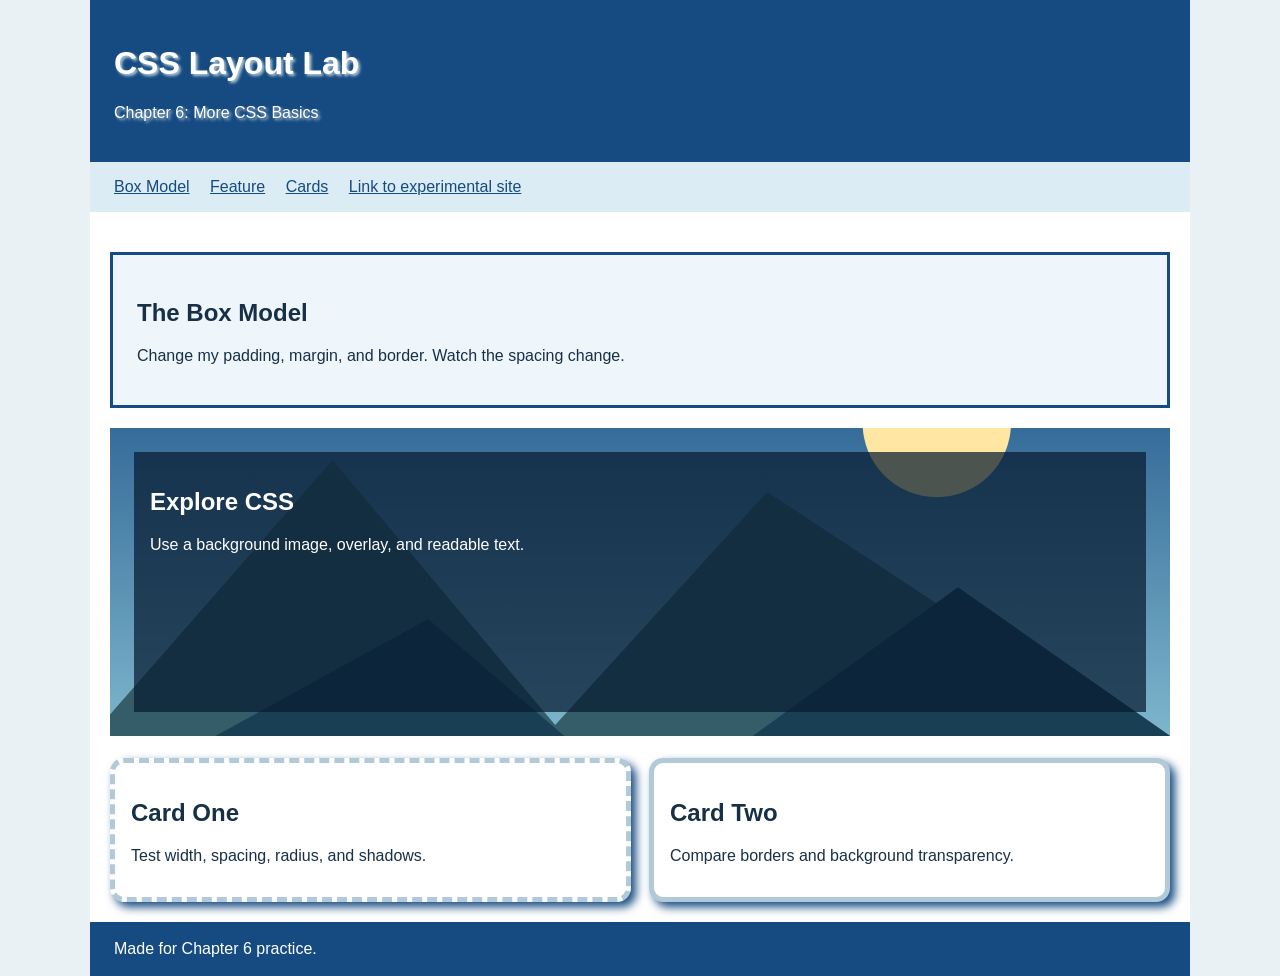
<file: index.html>
<!DOCTYPE html>
<html lang="en">
<head>
  <meta charset="UTF-8">
  <meta name="viewport" content="width=device-width, initial-scale=1">
  <title>Chapter 6 | CSS Layout Lab</title>
  <link rel="stylesheet" href="styles.css">
</head>
<body>
  <div class="page-wrapper">
    <header class="site-header">
      <h1>CSS Layout Lab</h1>
      <p>Chapter 6: More CSS Basics</p>
    </header>
    <nav aria-label="Page navigation">
      <a href="#box-model">Box Model</a>
      <a href="#feature">Feature</a>
      <a href="#cards">Cards</a>
      <a href="/css-experiment.html">Link to experimental site</a>
    </nav>
    <main>
      <section id="box-model" class="panel">
        <h2>The Box Model</h2>
        <p>Change my padding, margin, and border. Watch the spacing change.</p>
      </section>
      <section id="feature" class="feature">
        <div class="feature-content">
          <h2>Explore CSS</h2>
          <p>Use a background image, overlay, and readable text.</p>
        </div>
      </section>
      <section id="cards" class="cards" aria-label="Example cards">
        <article class="card card-border">
          <h2>Card One</h2>
          <p>Test width, spacing, radius, and shadows.</p>
        </article>
        <article class="card card-2-border">
          <h2>Card Two</h2>
          <p>Compare borders and background transparency.</p>
        </article>
      </section>
    </main>
    <footer>Made for Chapter 6 practice.</footer>
  </div>
</body>
</html>
</file>
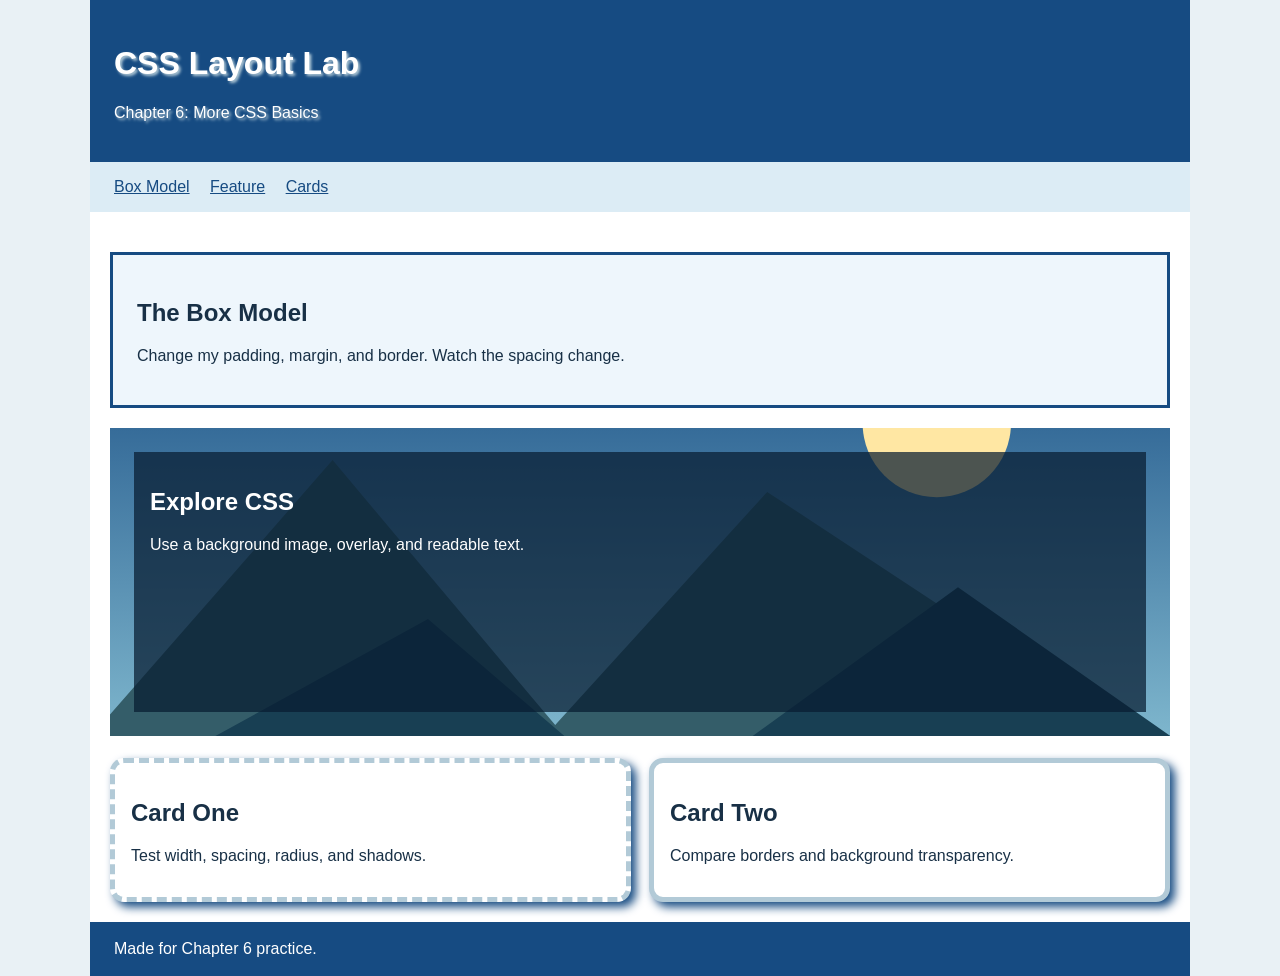
<file: chapter6-starter/index.html>
<!DOCTYPE html>
<html lang="en">
<head>
  <meta charset="UTF-8">
  <meta name="viewport" content="width=device-width, initial-scale=1">
  <title>Chapter 6 | CSS Layout Lab</title>
  <link rel="stylesheet" href="styles.css">
</head>
<body>
  <div class="page-wrapper">
    <header class="site-header">
      <h1>CSS Layout Lab</h1>
      <p>Chapter 6: More CSS Basics</p>
    </header>
    <nav aria-label="Page navigation">
      <a href="#box-model">Box Model</a>
      <a href="#feature">Feature</a>
      <a href="#cards">Cards</a>
    </nav>
    <main>
      <section id="box-model" class="panel">
        <h2>The Box Model</h2>
        <p>Change my padding, margin, and border. Watch the spacing change.</p>
      </section>
      <section id="feature" class="feature">
        <div class="feature-content">
          <h2>Explore CSS</h2>
          <p>Use a background image, overlay, and readable text.</p>
        </div>
      </section>
      <section id="cards" class="cards" aria-label="Example cards">
        <article class="card card-border">
          <h2>Card One</h2>
          <p>Test width, spacing, radius, and shadows.</p>
        </article>
        <article class="card card-2-border">
          <h2>Card Two</h2>
          <p>Compare borders and background transparency.</p>
        </article>
      </section>
    </main>
    <footer>Made for Chapter 6 practice.</footer>
  </div>
</body>
</html>
</file>
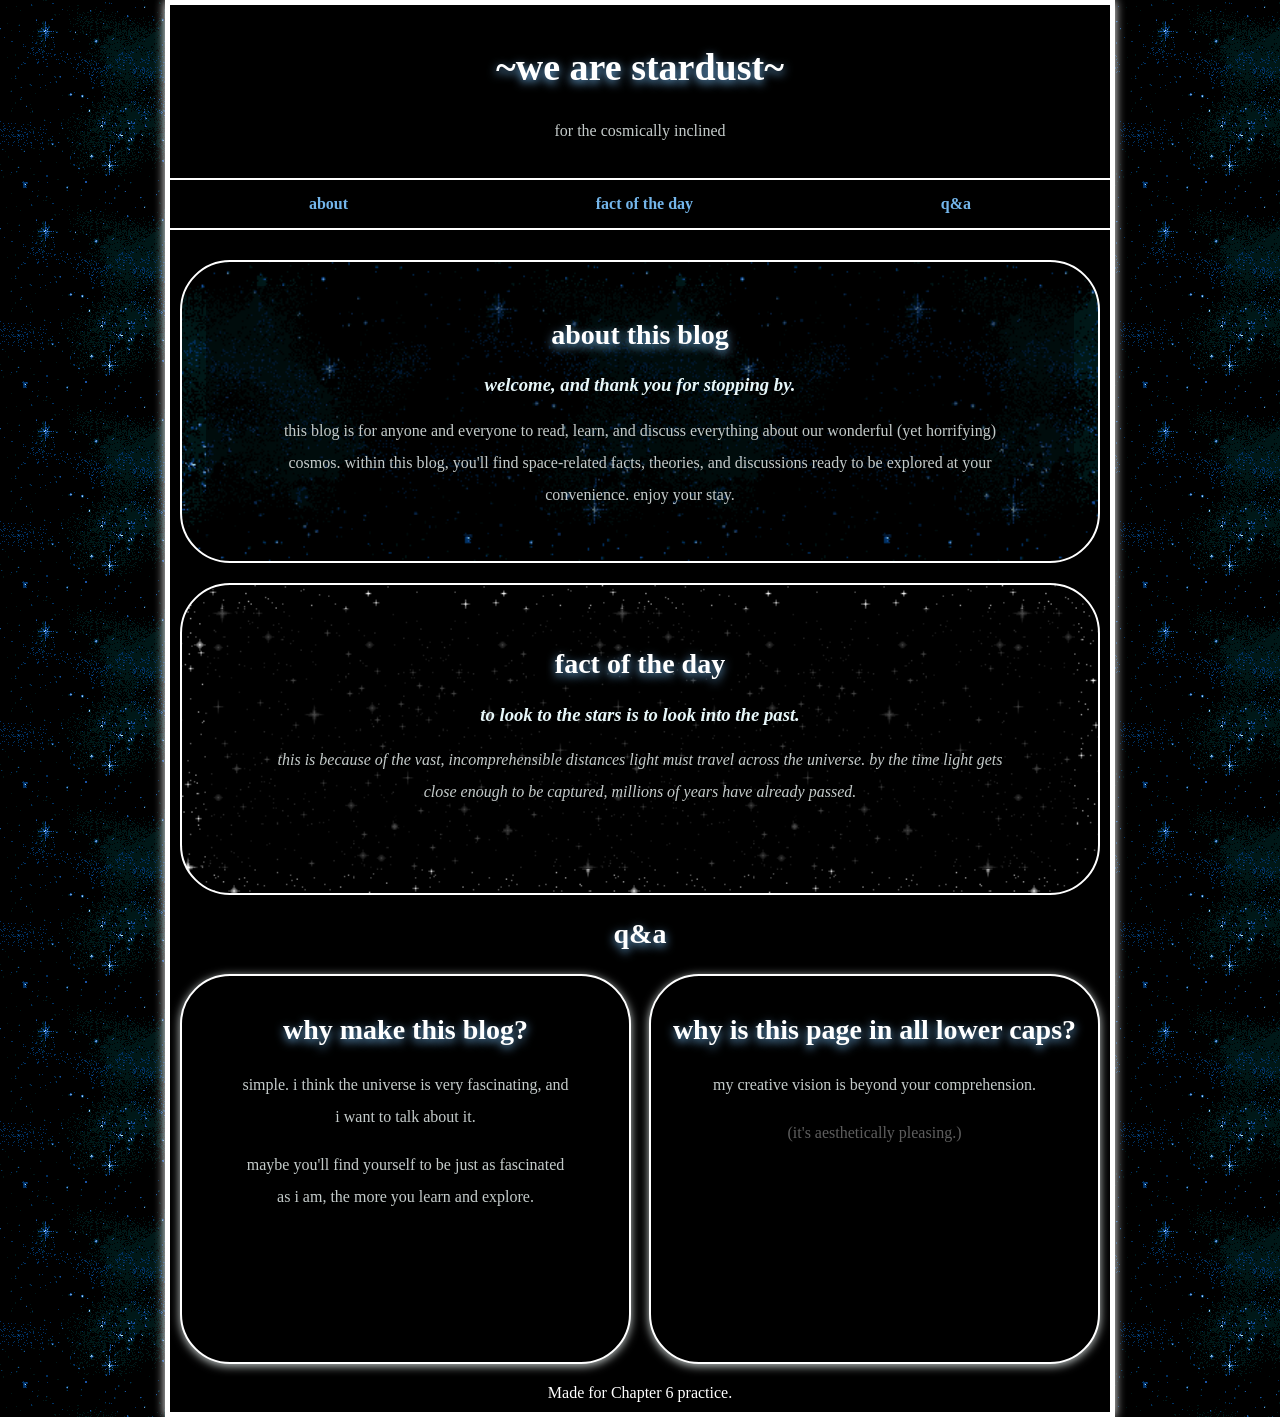
<file: css-experiment.html>
<!DOCTYPE html>
<html lang="en">
<head>
  <meta charset="UTF-8">
  <meta name="viewport" content="width=device-width, initial-scale=1">
  <title>we are stardust - a space blog</title>
  <link rel="stylesheet" href="experiment.css">
</head>
<body>
  <div class="page-wrapper">
    <header class="site-header">
      <h1>&#126;we are stardust&#126;</h1>
      <p>for the cosmically inclined</p>
    </header>
    <nav aria-label="Page navigation">
      <a href="#about">about</a>
      <a href="#feature">fact of the day</a>
      <a href="#cards">q&amp;a</a>
    </nav>
    <main>
      <section id="box-model" class="panel">
        <div>
          <h2>about this blog</h2>
          <h3>welcome, and thank you for stopping by.</h3>
          <p>this blog is for anyone and everyone to read, learn, and discuss everything about our
           wonderful &#40;yet horrifying&#41; cosmos. within this blog, you'll find space-related 
           facts, theories, and discussions ready to be explored at your convenience. enjoy your stay.</p>
        </div>
      </section>
      <section id="feature" class="feature">
        <div class="feature-content">
          <h2>fact of the day</h2>
          <h3><em>to look to the stars is to look into the past.</em></h3>
          <p><em>this is because of the vast, incomprehensible 
            distances light must travel across the universe. by the time light gets close enough to be captured, 
            millions of years have already passed.</em></p>
        </div>
      </section>
      <section>
        <h2>q&amp;a</h2>
      </section>
      <section id="cards" class="cards" aria-label="Example cards">
        <article class="card card-border">
          <h2>why make this blog?</h2>
          <p>simple. i think the universe is very fascinating, and i want to talk about it.</p>
          <p>maybe you'll find yourself to be just as fascinated as i am, the more you learn and explore.</p>
        </article>
        <article class="card card-2-border">
          <h2>why is this page in all lower caps?</h2>
          <p>my creative vision is beyond your comprehension.</p>
          <p style="color:rgb(94, 94, 94)">&#40;it's aesthetically pleasing.&#41;</p>
        </article>
      </section>
    </main>
    <footer>Made for Chapter 6 practice.</footer>
  </div>
</body>
</html>
</file>
<file: styles.css>
/* Chapter 6 starter: edit the rules below and add your own. */
* { box-sizing: border-box; }
body {
    margin: 0;
    font-family: Arial, Helvetica, sans-serif;
    color: #183046;
    background:#e9f1f5;
}
.page-wrapper {
    width: 90%;
    max-width: 1100px;
    margin-left: auto;
    margin-right: auto;
    background: white; 
}
.site-header {
    background: #164b82;
    background-size: cover;
    background-position: left;
    color: white;
    text-shadow: 2px 2px 3px #b2cad7;
    padding: 24px; }
nav { 
    padding: 16px 24px;
    background: #dcecf5;
}
nav a { margin-right: 16px;
    color: #164b82; 
}
main { 
    padding: 20px;
}
#box-model {
    padding: 24px;
    margin: 20px 0;
    border: 3px solid #164b82;

}
.panel {
    background: #eef6fc;
    padding: 16px;
}
.feature {
    background-image: url("assets/landscape.svg");
    background-size: cover;
    background-position: center;
    min-height: 240px;
    padding: 24px;
    color: white;
}
.feature-content {
    background-color: rgba(8, 29, 49, .72);
    min-height: 260px;
    padding: 16px;
}
.cards {
    display: flex;
    flex-wrap: wrap;
    gap: 18px;
    margin-top: 22px;
}
.card {
    flex: 1 1 220px;
    padding: 16px;
    background: #fff;
    border: 1px solid #b2cad7;
    box-shadow: 5px 5px 10px  #164b82;
}
.card-border {
    border: 5px dashed #b2cad7;
    border-radius: 14px;
}
.card-2-border {
    border: 5px solid #b2cad7;
    border-radius: 14px;
}
footer {
    padding: 18px 24px;
    background: #164b82;
    color: white;
}
</file>
<file: chapter6-starter/styles.css>
/* Chapter 6 starter: edit the rules below and add your own. */
* { box-sizing: border-box; }
body {
    margin: 0;
    font-family: Arial, Helvetica, sans-serif;
    color: #183046;
    background:#e9f1f5;
}
.page-wrapper {
    width: 90%;
    max-width: 1100px;
    margin-left: auto;
    margin-right: auto;
    background: white; 
}
.site-header {
    background: #164b82;
    background-size: cover;
    background-position: left;
    color: white;
    text-shadow: 2px 2px 3px #b2cad7;
    padding: 24px; }
nav { 
    padding: 16px 24px;
    background: #dcecf5;
}
nav a { margin-right: 16px;
    color: #164b82; 
}
main { 
    padding: 20px;
}
#box-model {
    padding: 24px;
    margin: 20px 0;
    border: 3px solid #164b82;

}
.panel {
    background: #eef6fc;
    padding: 16px;
}
.feature {
    background-image: url("assets/landscape.svg");
    background-size: cover;
    background-position: center;
    min-height: 240px;
    padding: 24px;
    color: white;
}
.feature-content {
    background-color: rgba(8, 29, 49, .72);
    min-height: 260px;
    padding: 16px;
}
.cards {
    display: flex;
    flex-wrap: wrap;
    gap: 18px;
    margin-top: 22px;
}
.card {
    flex: 1 1 220px;
    padding: 16px;
    background: #fff;
    border: 1px solid #b2cad7;
    box-shadow: 5px 5px 10px  #164b82;
}
.card-border {
    border: 5px dashed #b2cad7;
    border-radius: 14px;
}
.card-2-border {
    border: 5px solid #b2cad7;
    border-radius: 14px;
}
footer {
    padding: 18px 24px;
    background: #164b82;
    color: white;
}
</file>
<file: experiment.css>
* { 
    box-sizing: border-box;
}
body {
    margin: 0;
    font-family: Georgia, 'Times New Roman', Times, serif;
    text-align: center;
    color: white;
    background: #000000;
    background-image: url("assets/stars-10.gif");
    background-size: auto;
}
.page-wrapper {
    width: 90%;
    max-width: 950px;
    margin: 0 auto;
    background: #000000;
    border: 5px solid white;
    box-shadow: 0 0 10px white;
}
.site-header {
    background-color: #000000;
    padding: 15px;
}
.site-header h1 {
    text-shadow: 0 3px 10px #73b5ea;
    font-size: 38px;
    color: white;
}
p {
    color: #C4CBCA;
    padding: 0 50px;
    line-height: 2em;

}
h2 {
    text-shadow: 0 3px 10px #73b5ea;
    font-size: 28px;
}
h3 {
    color: rgb(231, 247, 249);
    font-style: oblique;
}
nav {
    background-color: #000000;
    padding: 15px;
    display: flex;
    justify-content: space-around;
    border-top: 2px solid white;
    border-bottom: 2px solid white;
}
nav a {
    color: #73b5ea;
    text-decoration: none;
    font-weight: bold;
}
main {
    padding: 10px;
}
#box-model {
    padding: 24px;
    margin: 20px 0;
    border: 2px solid white;
    border-radius: 50px;
}
.panel {
    background-image: url("assets/stars-10.gif");
    background-size: contain;
    background-position: center;
}
.panel div {
    background-color: rgba(0, 0, 0, 0.5);
    padding: 10px;
}
.feature {
    background-image: url("assets/stars-1.gif");
    background-size: contain;
    background-position: center;
    min-height: 240px;
    padding: 24px;
    color: white;
    border: 2px solid white;
    border-radius: 50px;
    
}
.feature-content {
    background-color: rgba(0, 0, 0, 0.72);
    min-height: 260px;
    padding: 16px;
}
.cards {
    display: flex;
    flex-direction:row;
    gap: 18px;
    margin-top: 22px;
    min-height: 390px;
}
.card {
    flex: 1 1 220px;
    padding: 15px 10px;
    background: #000000;
    border: 2px solid white;
    border-radius: 50px;
    box-shadow: 0 2px 10px  #C4CBCA;
    min-height: 390px
}

footer {
    margin: 10px 0 10px 0;
}
</file>
